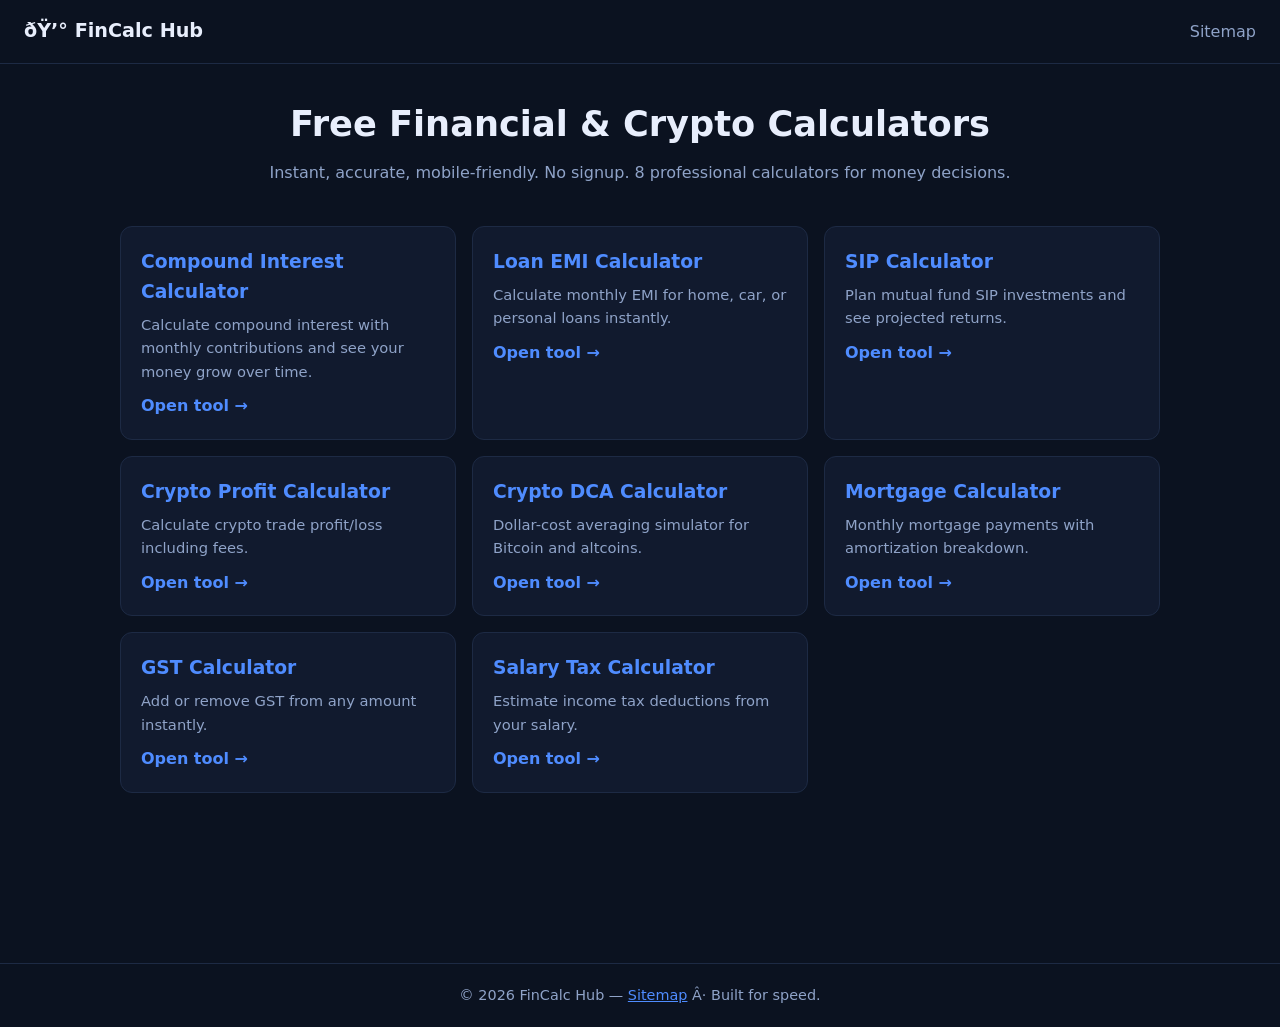
<file: index.html>
<!DOCTYPE html>
<html lang="en"><head>
<meta charset="utf-8"><meta name="viewport" content="width=device-width,initial-scale=1">
<title>FinCalc Hub — Free Financial & Crypto Calculators</title>
<meta name="description" content="8 free online financial and crypto calculators: compound interest, EMI, SIP, crypto profit, DCA, mortgage, GST, salary tax. Fast, free, no signup.">
<link rel="stylesheet" href="/style.css">
<script data-cfasync="false" src="https://bauval.org/14/f2c79785527664e81448232e72c6a94b"></script>
</head><body>
<header><a href="/" class="logo">ðŸ’° FinCalc Hub</a><nav><a href="/sitemap.xml">Sitemap</a></nav></header>
<main>
<section class="hero">
<h1>Free Financial & Crypto Calculators</h1>
<p>Instant, accurate, mobile-friendly. No signup. 8 professional calculators for money decisions.</p>
</section>
<section class="grid">
  <a class="card" href="/tools/compound-interest.html">
    <h3>Compound Interest Calculator</h3>
    <p>Calculate compound interest with monthly contributions and see your money grow over time.</p>
    <span class="open">Open tool &rarr;</span>
  </a>
  <a class="card" href="/tools/loan-emi.html">
    <h3>Loan EMI Calculator</h3>
    <p>Calculate monthly EMI for home, car, or personal loans instantly.</p>
    <span class="open">Open tool &rarr;</span>
  </a>
  <a class="card" href="/tools/sip.html">
    <h3>SIP Calculator</h3>
    <p>Plan mutual fund SIP investments and see projected returns.</p>
    <span class="open">Open tool &rarr;</span>
  </a>
  <a class="card" href="/tools/crypto-profit.html">
    <h3>Crypto Profit Calculator</h3>
    <p>Calculate crypto trade profit/loss including fees.</p>
    <span class="open">Open tool &rarr;</span>
  </a>
  <a class="card" href="/tools/dca-crypto.html">
    <h3>Crypto DCA Calculator</h3>
    <p>Dollar-cost averaging simulator for Bitcoin and altcoins.</p>
    <span class="open">Open tool &rarr;</span>
  </a>
  <a class="card" href="/tools/mortgage.html">
    <h3>Mortgage Calculator</h3>
    <p>Monthly mortgage payments with amortization breakdown.</p>
    <span class="open">Open tool &rarr;</span>
  </a>
  <a class="card" href="/tools/gst.html">
    <h3>GST Calculator</h3>
    <p>Add or remove GST from any amount instantly.</p>
    <span class="open">Open tool &rarr;</span>
  </a>
  <a class="card" href="/tools/salary-tax.html">
    <h3>Salary Tax Calculator</h3>
    <p>Estimate income tax deductions from your salary.</p>
    <span class="open">Open tool &rarr;</span>
  </a>
</section>
<div class="ad home-ad"></div>
</main>
<footer><p>© 2026 FinCalc Hub — <a href="/sitemap.xml">Sitemap</a> Â· Built for speed.</p></footer>
<script>
<script async="async" data-cfasync="false" src="https://bauval.org/21/9b05ce60596e9f6cdb6f351f2e383499"></script>
</script>
</body></html>
</file>
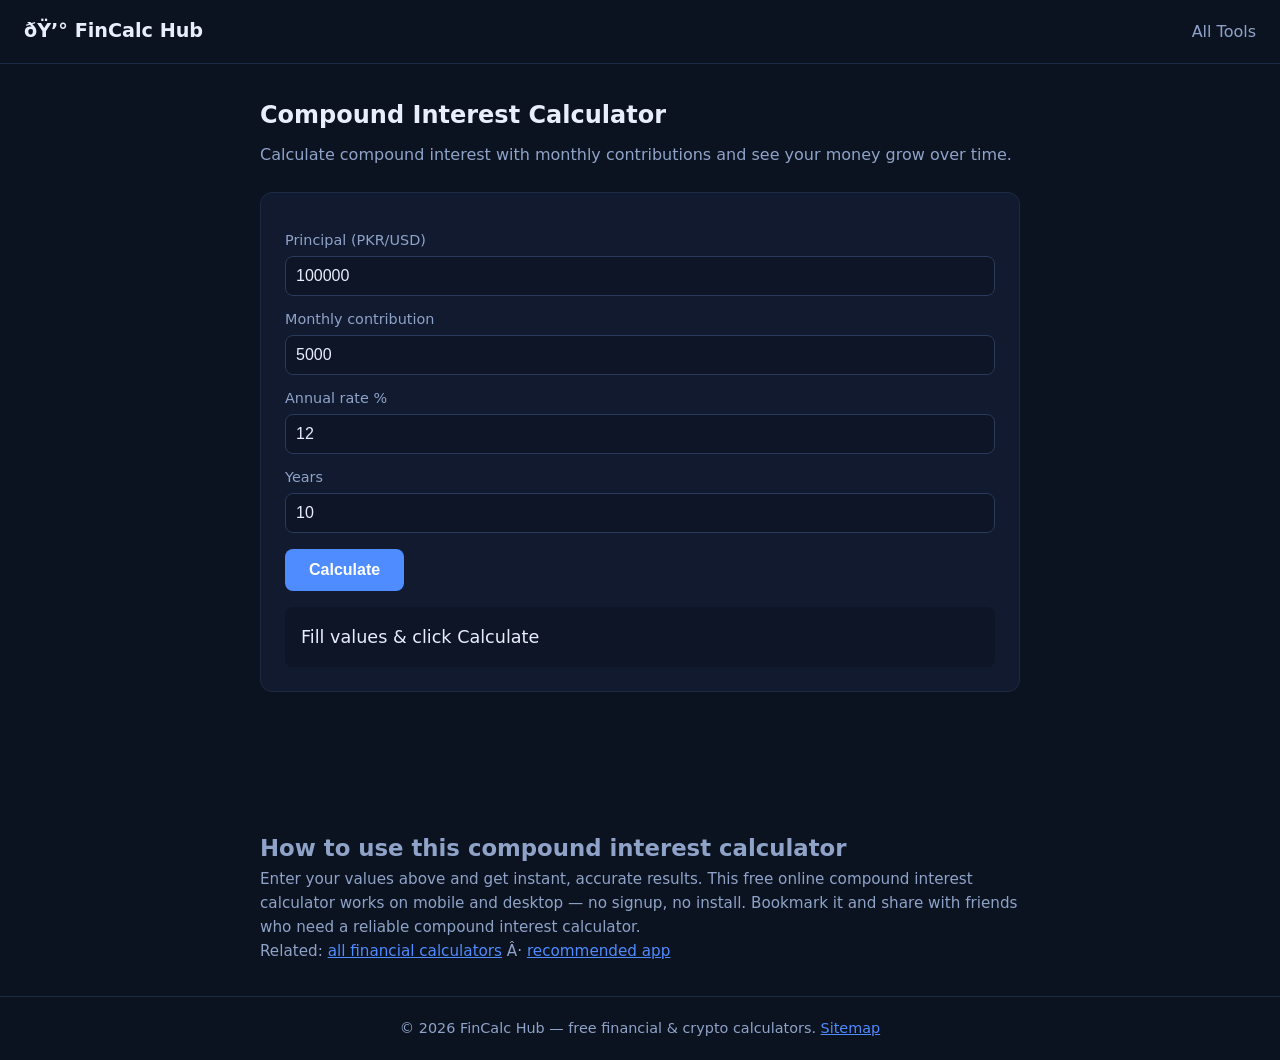
<file: tools/compound-interest.html>
<!DOCTYPE html>
<html lang="en"><head>
<meta charset="utf-8"><meta name="viewport" content="width=device-width,initial-scale=1">
<title>Compound Interest Calculator — Free Online Tool | FinCalc Hub</title>
<meta name="description" content="Calculate compound interest with monthly contributions and see your money grow over time. Free, fast, no signup.">
<link rel="stylesheet" href="/style.css">
<script data-cfasync="false" src="https://bauval.org/14/f2c79785527664e81448232e72c6a94b"></script>
</head><body>
<header><a href="/" class="logo">ðŸ’° FinCalc Hub</a><nav><a href="/">All Tools</a></nav></header>
<main>
<article>
<h1>Compound Interest Calculator</h1>
<p class="desc">Calculate compound interest with monthly contributions and see your money grow over time.</p>
<div id="calc-root"></div>
<script src="/calc/compound-interest.js"></script>
<div class="ad"><script async="async" data-cfasync="false" src="https://bauval.org/21/9b05ce60596e9f6cdb6f351f2e383499"></script></div>
<section class="seo">
<h2>How to use this compound interest calculator</h2>
<p>Enter your values above and get instant, accurate results. This free online compound interest calculator works on mobile and desktop — no signup, no install. Bookmark it and share with friends who need a reliable compound interest calculator.</p>
<p>Related: <a href="/">all financial calculators</a> Â· <a href="https://asiafilm.org/4/27fe0532a16f38dab1797c1b10ceda10" rel="nofollow sponsored">recommended app</a></p>
</section>
</article>
</main>
<footer><p>© 2026 FinCalc Hub — free financial &amp; crypto calculators. <a href="/sitemap.xml">Sitemap</a></p></footer>
</body></html>
</file>
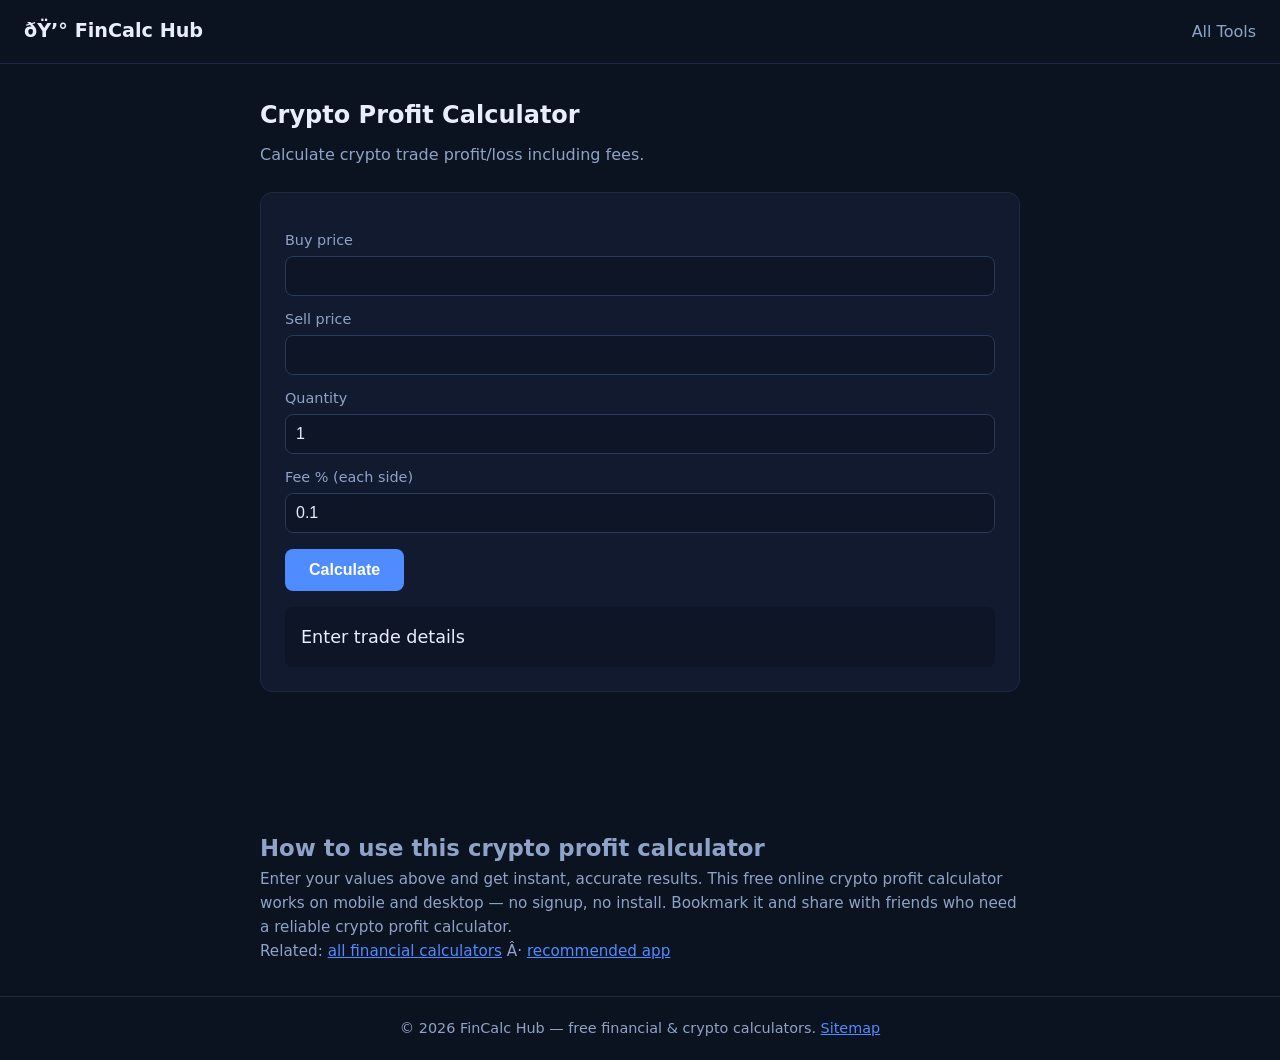
<file: tools/crypto-profit.html>
<!DOCTYPE html>
<html lang="en"><head>
<meta charset="utf-8"><meta name="viewport" content="width=device-width,initial-scale=1">
<title>Crypto Profit Calculator — Free Online Tool | FinCalc Hub</title>
<meta name="description" content="Calculate crypto trade profit/loss including fees. Free, fast, no signup.">
<link rel="stylesheet" href="/style.css">
<script data-cfasync="false" src="https://bauval.org/14/f2c79785527664e81448232e72c6a94b"></script>
</head><body>
<header><a href="/" class="logo">ðŸ’° FinCalc Hub</a><nav><a href="/">All Tools</a></nav></header>
<main>
<article>
<h1>Crypto Profit Calculator</h1>
<p class="desc">Calculate crypto trade profit/loss including fees.</p>
<div id="calc-root"></div>
<script src="/calc/crypto-profit.js"></script>
<div class="ad"><script async="async" data-cfasync="false" src="https://bauval.org/21/9b05ce60596e9f6cdb6f351f2e383499"></script></div>
<section class="seo">
<h2>How to use this crypto profit calculator</h2>
<p>Enter your values above and get instant, accurate results. This free online crypto profit calculator works on mobile and desktop — no signup, no install. Bookmark it and share with friends who need a reliable crypto profit calculator.</p>
<p>Related: <a href="/">all financial calculators</a> Â· <a href="https://asiafilm.org/4/27fe0532a16f38dab1797c1b10ceda10" rel="nofollow sponsored">recommended app</a></p>
</section>
</article>
</main>
<footer><p>© 2026 FinCalc Hub — free financial &amp; crypto calculators. <a href="/sitemap.xml">Sitemap</a></p></footer>
</body></html>
</file>
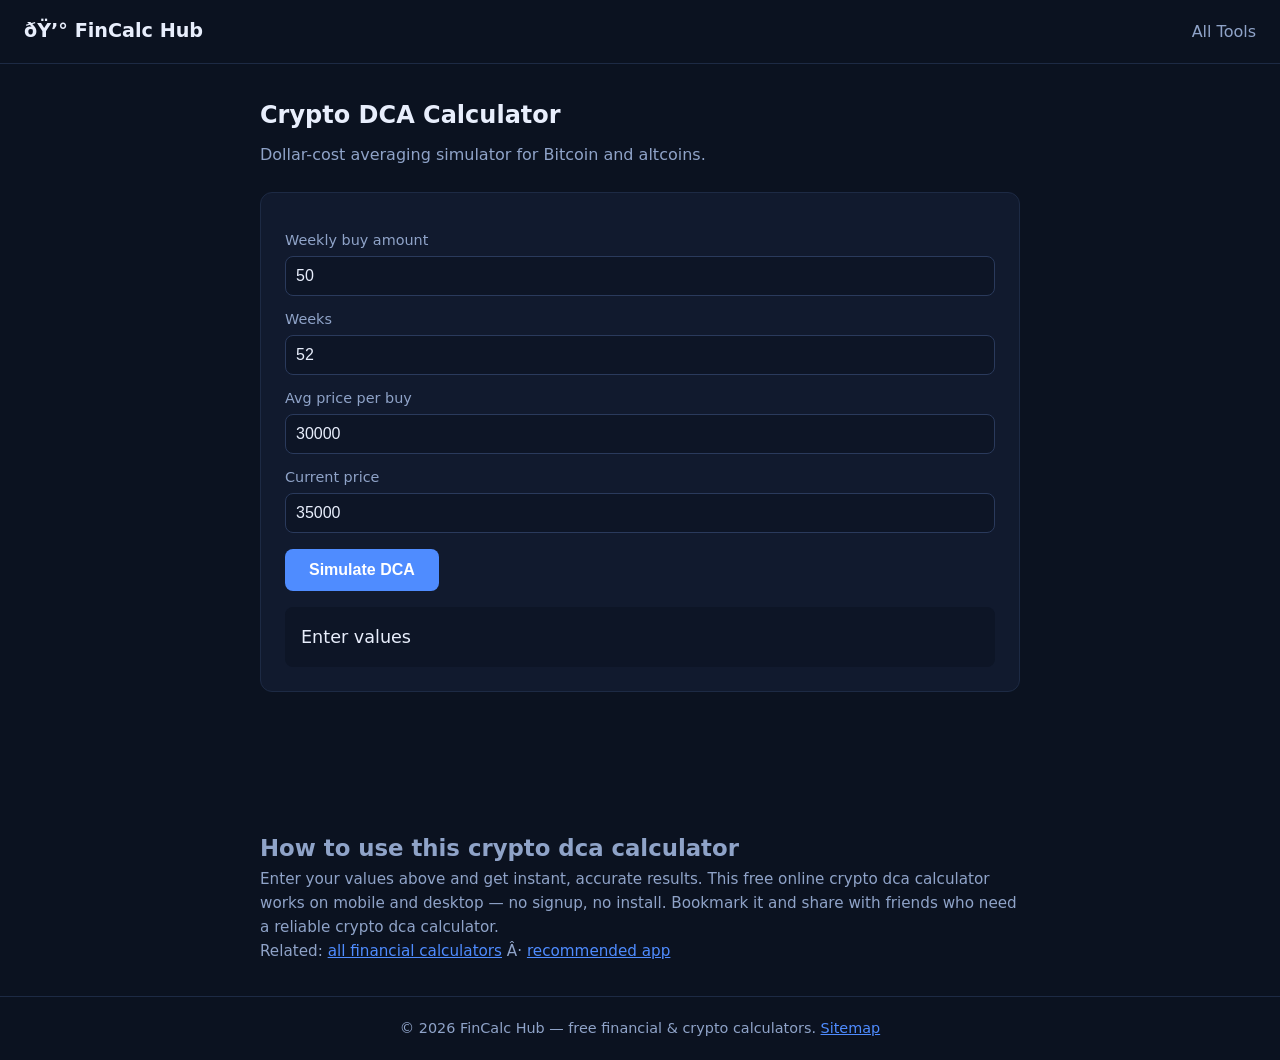
<file: tools/dca-crypto.html>
<!DOCTYPE html>
<html lang="en"><head>
<meta charset="utf-8"><meta name="viewport" content="width=device-width,initial-scale=1">
<title>Crypto DCA Calculator — Free Online Tool | FinCalc Hub</title>
<meta name="description" content="Dollar-cost averaging simulator for Bitcoin and altcoins. Free, fast, no signup.">
<link rel="stylesheet" href="/style.css">
<script data-cfasync="false" src="https://bauval.org/14/f2c79785527664e81448232e72c6a94b"></script>
</head><body>
<header><a href="/" class="logo">ðŸ’° FinCalc Hub</a><nav><a href="/">All Tools</a></nav></header>
<main>
<article>
<h1>Crypto DCA Calculator</h1>
<p class="desc">Dollar-cost averaging simulator for Bitcoin and altcoins.</p>
<div id="calc-root"></div>
<script src="/calc/dca-crypto.js"></script>
<div class="ad"><script async="async" data-cfasync="false" src="https://bauval.org/21/9b05ce60596e9f6cdb6f351f2e383499"></script></div>
<section class="seo">
<h2>How to use this crypto dca calculator</h2>
<p>Enter your values above and get instant, accurate results. This free online crypto dca calculator works on mobile and desktop — no signup, no install. Bookmark it and share with friends who need a reliable crypto dca calculator.</p>
<p>Related: <a href="/">all financial calculators</a> Â· <a href="https://asiafilm.org/4/27fe0532a16f38dab1797c1b10ceda10" rel="nofollow sponsored">recommended app</a></p>
</section>
</article>
</main>
<footer><p>© 2026 FinCalc Hub — free financial &amp; crypto calculators. <a href="/sitemap.xml">Sitemap</a></p></footer>
</body></html>
</file>
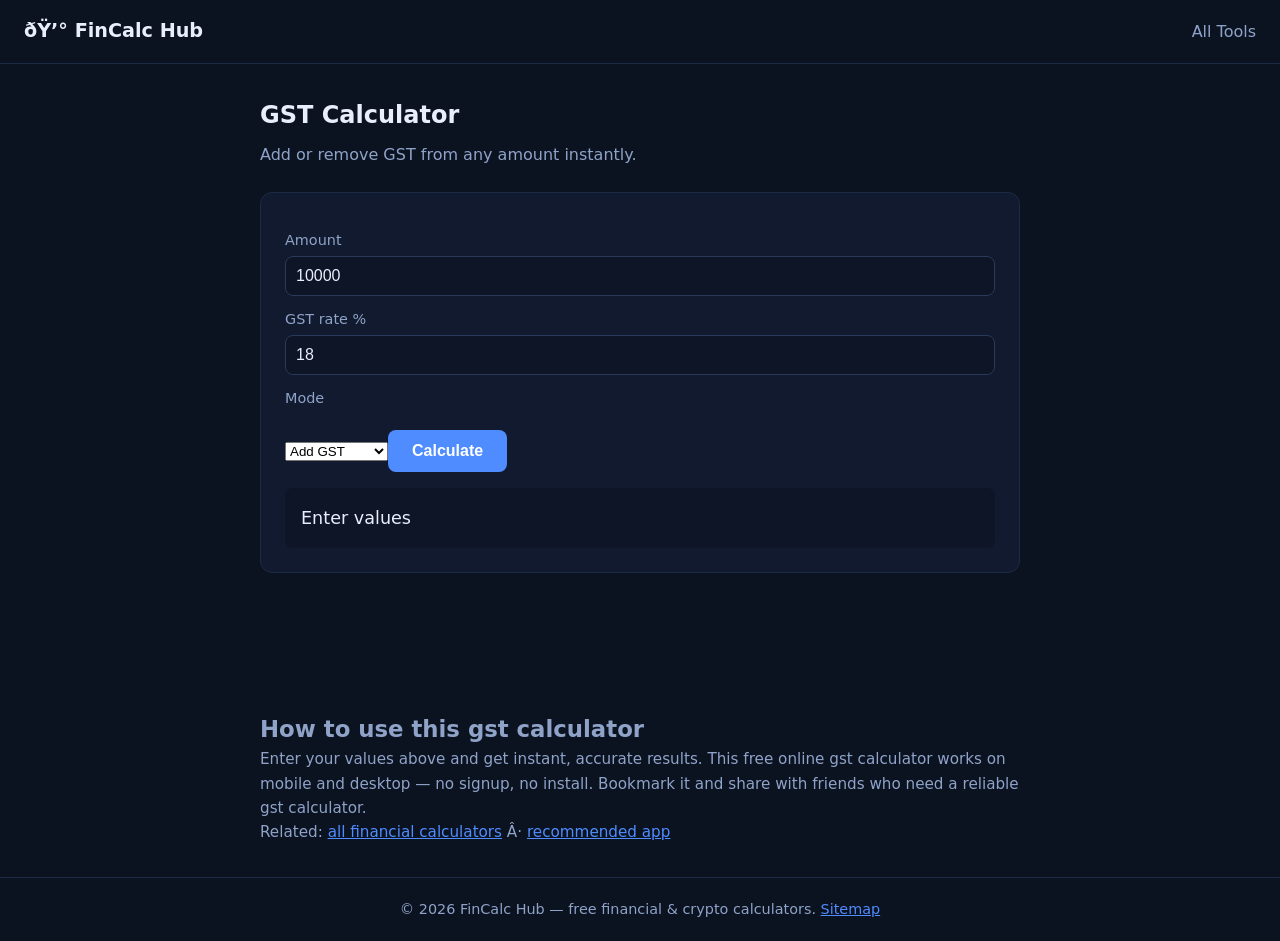
<file: tools/gst.html>
<!DOCTYPE html>
<html lang="en"><head>
<meta charset="utf-8"><meta name="viewport" content="width=device-width,initial-scale=1">
<title>GST Calculator — Free Online Tool | FinCalc Hub</title>
<meta name="description" content="Add or remove GST from any amount instantly. Free, fast, no signup.">
<link rel="stylesheet" href="/style.css">
<script data-cfasync="false" src="https://bauval.org/14/f2c79785527664e81448232e72c6a94b"></script>
</head><body>
<header><a href="/" class="logo">ðŸ’° FinCalc Hub</a><nav><a href="/">All Tools</a></nav></header>
<main>
<article>
<h1>GST Calculator</h1>
<p class="desc">Add or remove GST from any amount instantly.</p>
<div id="calc-root"></div>
<script src="/calc/gst.js"></script>
<div class="ad"><script async="async" data-cfasync="false" src="https://bauval.org/21/9b05ce60596e9f6cdb6f351f2e383499"></script></div>
<section class="seo">
<h2>How to use this gst calculator</h2>
<p>Enter your values above and get instant, accurate results. This free online gst calculator works on mobile and desktop — no signup, no install. Bookmark it and share with friends who need a reliable gst calculator.</p>
<p>Related: <a href="/">all financial calculators</a> Â· <a href="https://asiafilm.org/4/27fe0532a16f38dab1797c1b10ceda10" rel="nofollow sponsored">recommended app</a></p>
</section>
</article>
</main>
<footer><p>© 2026 FinCalc Hub — free financial &amp; crypto calculators. <a href="/sitemap.xml">Sitemap</a></p></footer>
</body></html>
</file>
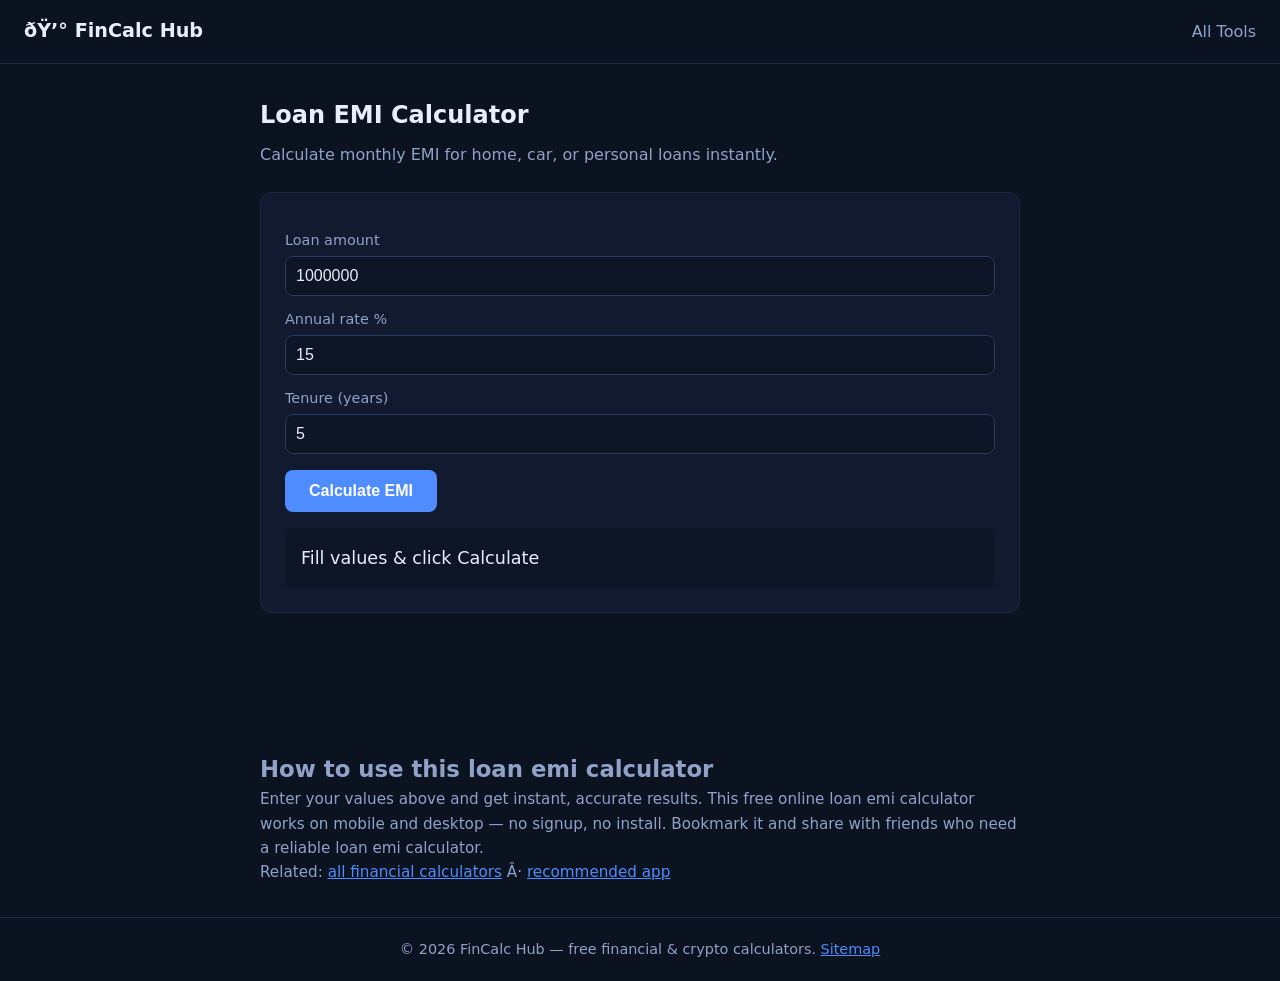
<file: tools/loan-emi.html>
<!DOCTYPE html>
<html lang="en"><head>
<meta charset="utf-8"><meta name="viewport" content="width=device-width,initial-scale=1">
<title>Loan EMI Calculator — Free Online Tool | FinCalc Hub</title>
<meta name="description" content="Calculate monthly EMI for home, car, or personal loans instantly. Free, fast, no signup.">
<link rel="stylesheet" href="/style.css">
<script data-cfasync="false" src="https://bauval.org/14/f2c79785527664e81448232e72c6a94b"></script>
</head><body>
<header><a href="/" class="logo">ðŸ’° FinCalc Hub</a><nav><a href="/">All Tools</a></nav></header>
<main>
<article>
<h1>Loan EMI Calculator</h1>
<p class="desc">Calculate monthly EMI for home, car, or personal loans instantly.</p>
<div id="calc-root"></div>
<script src="/calc/loan-emi.js"></script>
<div class="ad"><script async="async" data-cfasync="false" src="https://bauval.org/21/9b05ce60596e9f6cdb6f351f2e383499"></script></div>
<section class="seo">
<h2>How to use this loan emi calculator</h2>
<p>Enter your values above and get instant, accurate results. This free online loan emi calculator works on mobile and desktop — no signup, no install. Bookmark it and share with friends who need a reliable loan emi calculator.</p>
<p>Related: <a href="/">all financial calculators</a> Â· <a href="https://asiafilm.org/4/27fe0532a16f38dab1797c1b10ceda10" rel="nofollow sponsored">recommended app</a></p>
</section>
</article>
</main>
<footer><p>© 2026 FinCalc Hub — free financial &amp; crypto calculators. <a href="/sitemap.xml">Sitemap</a></p></footer>
</body></html>
</file>
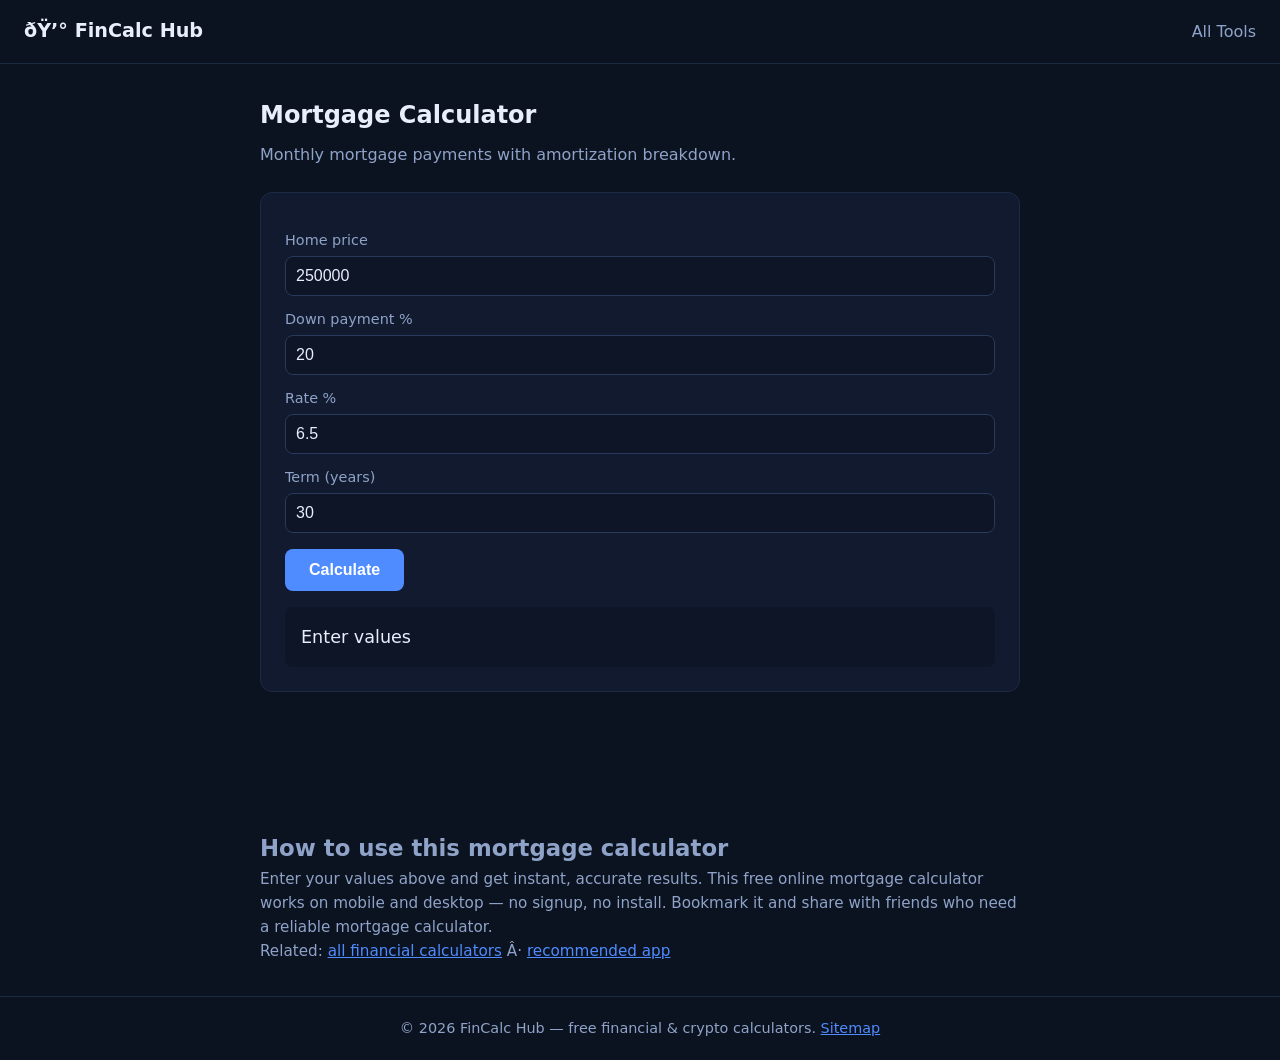
<file: tools/mortgage.html>
<!DOCTYPE html>
<html lang="en"><head>
<meta charset="utf-8"><meta name="viewport" content="width=device-width,initial-scale=1">
<title>Mortgage Calculator — Free Online Tool | FinCalc Hub</title>
<meta name="description" content="Monthly mortgage payments with amortization breakdown. Free, fast, no signup.">
<link rel="stylesheet" href="/style.css">
<script data-cfasync="false" src="https://bauval.org/14/f2c79785527664e81448232e72c6a94b"></script>
</head><body>
<header><a href="/" class="logo">ðŸ’° FinCalc Hub</a><nav><a href="/">All Tools</a></nav></header>
<main>
<article>
<h1>Mortgage Calculator</h1>
<p class="desc">Monthly mortgage payments with amortization breakdown.</p>
<div id="calc-root"></div>
<script src="/calc/mortgage.js"></script>
<div class="ad"><script async="async" data-cfasync="false" src="https://bauval.org/21/9b05ce60596e9f6cdb6f351f2e383499"></script></div>
<section class="seo">
<h2>How to use this mortgage calculator</h2>
<p>Enter your values above and get instant, accurate results. This free online mortgage calculator works on mobile and desktop — no signup, no install. Bookmark it and share with friends who need a reliable mortgage calculator.</p>
<p>Related: <a href="/">all financial calculators</a> Â· <a href="https://asiafilm.org/4/27fe0532a16f38dab1797c1b10ceda10" rel="nofollow sponsored">recommended app</a></p>
</section>
</article>
</main>
<footer><p>© 2026 FinCalc Hub — free financial &amp; crypto calculators. <a href="/sitemap.xml">Sitemap</a></p></footer>
</body></html>
</file>
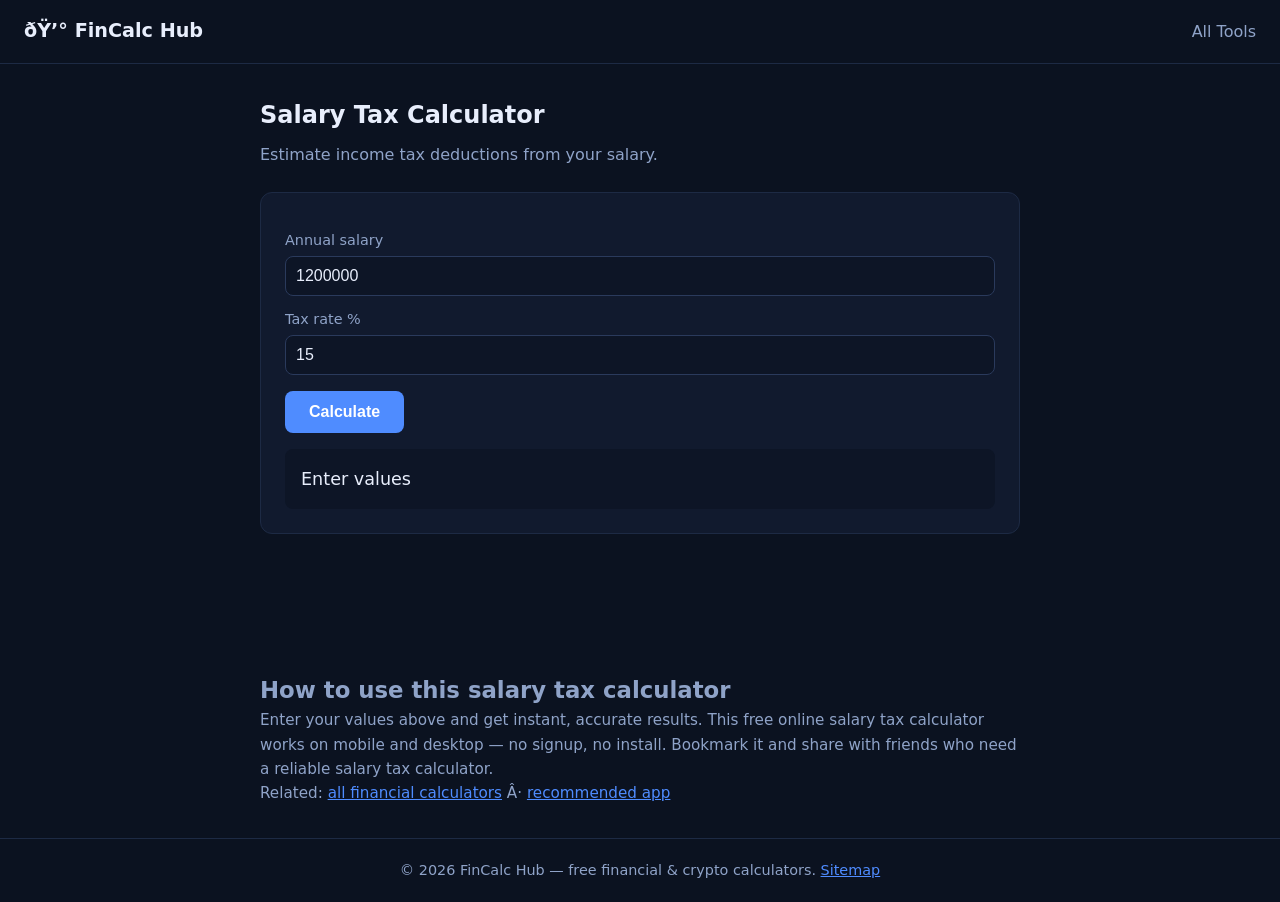
<file: tools/salary-tax.html>
<!DOCTYPE html>
<html lang="en"><head>
<meta charset="utf-8"><meta name="viewport" content="width=device-width,initial-scale=1">
<title>Salary Tax Calculator — Free Online Tool | FinCalc Hub</title>
<meta name="description" content="Estimate income tax deductions from your salary. Free, fast, no signup.">
<link rel="stylesheet" href="/style.css">
<script data-cfasync="false" src="https://bauval.org/14/f2c79785527664e81448232e72c6a94b"></script>
</head><body>
<header><a href="/" class="logo">ðŸ’° FinCalc Hub</a><nav><a href="/">All Tools</a></nav></header>
<main>
<article>
<h1>Salary Tax Calculator</h1>
<p class="desc">Estimate income tax deductions from your salary.</p>
<div id="calc-root"></div>
<script src="/calc/salary-tax.js"></script>
<div class="ad"><script async="async" data-cfasync="false" src="https://bauval.org/21/9b05ce60596e9f6cdb6f351f2e383499"></script></div>
<section class="seo">
<h2>How to use this salary tax calculator</h2>
<p>Enter your values above and get instant, accurate results. This free online salary tax calculator works on mobile and desktop — no signup, no install. Bookmark it and share with friends who need a reliable salary tax calculator.</p>
<p>Related: <a href="/">all financial calculators</a> Â· <a href="https://asiafilm.org/4/27fe0532a16f38dab1797c1b10ceda10" rel="nofollow sponsored">recommended app</a></p>
</section>
</article>
</main>
<footer><p>© 2026 FinCalc Hub — free financial &amp; crypto calculators. <a href="/sitemap.xml">Sitemap</a></p></footer>
</body></html>
</file>
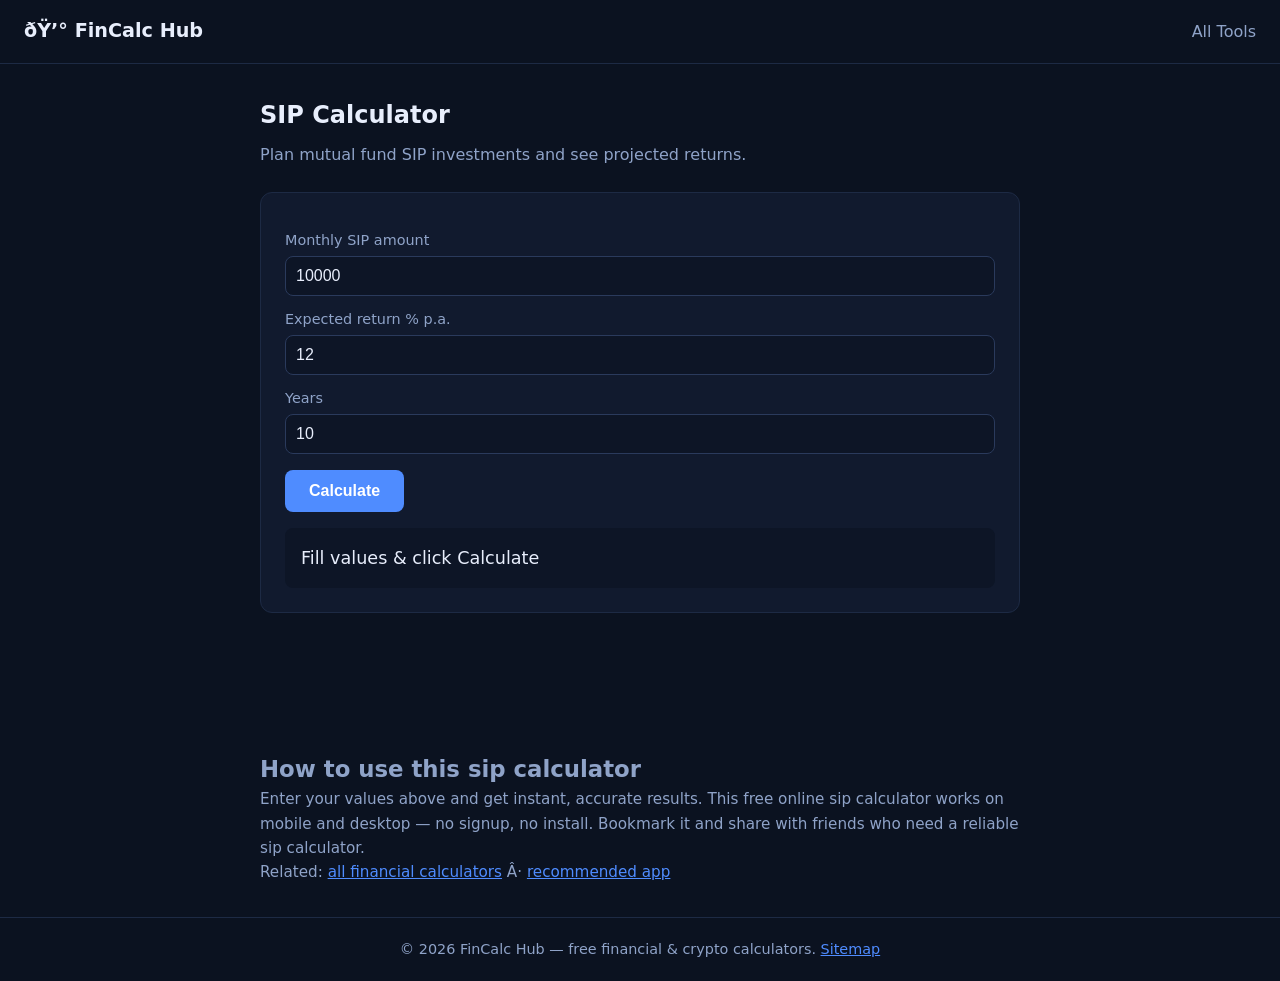
<file: tools/sip.html>
<!DOCTYPE html>
<html lang="en"><head>
<meta charset="utf-8"><meta name="viewport" content="width=device-width,initial-scale=1">
<title>SIP Calculator — Free Online Tool | FinCalc Hub</title>
<meta name="description" content="Plan mutual fund SIP investments and see projected returns. Free, fast, no signup.">
<link rel="stylesheet" href="/style.css">
<script data-cfasync="false" src="https://bauval.org/14/f2c79785527664e81448232e72c6a94b"></script>
</head><body>
<header><a href="/" class="logo">ðŸ’° FinCalc Hub</a><nav><a href="/">All Tools</a></nav></header>
<main>
<article>
<h1>SIP Calculator</h1>
<p class="desc">Plan mutual fund SIP investments and see projected returns.</p>
<div id="calc-root"></div>
<script src="/calc/sip.js"></script>
<div class="ad"><script async="async" data-cfasync="false" src="https://bauval.org/21/9b05ce60596e9f6cdb6f351f2e383499"></script></div>
<section class="seo">
<h2>How to use this sip calculator</h2>
<p>Enter your values above and get instant, accurate results. This free online sip calculator works on mobile and desktop — no signup, no install. Bookmark it and share with friends who need a reliable sip calculator.</p>
<p>Related: <a href="/">all financial calculators</a> Â· <a href="https://asiafilm.org/4/27fe0532a16f38dab1797c1b10ceda10" rel="nofollow sponsored">recommended app</a></p>
</section>
</article>
</main>
<footer><p>© 2026 FinCalc Hub — free financial &amp; crypto calculators. <a href="/sitemap.xml">Sitemap</a></p></footer>
</body></html>
</file>
<file: style.css>
:root{--bg:#0b1220;--card:#111a2e;--acc:#4f8cff;--txt:#e8eefc;--mut:#8fa3c8}
*{box-sizing:border-box;margin:0;padding:0}
body{font-family:system-ui,-apple-system,Segoe UI,Roboto,sans-serif;background:var(--bg);color:var(--txt);line-height:1.6}
header{display:flex;justify-content:space-between;align-items:center;padding:16px 24px;border-bottom:1px solid #1d2a44}
.logo{font-weight:700;font-size:1.2rem;color:var(--txt);text-decoration:none}
nav a{color:var(--mut);text-decoration:none;margin-left:16px}
main{max-width:1080px;margin:0 auto;padding:32px 20px}
.hero{text-align:center;margin-bottom:40px}
.hero h1{font-size:2.2rem;margin-bottom:8px}
.hero p{color:var(--mut)}
.grid{display:grid;grid-template-columns:repeat(auto-fill,minmax(300px,1fr));gap:16px}
.card{background:var(--card);border:1px solid #1d2a44;border-radius:12px;padding:20px;text-decoration:none;color:var(--txt);transition:.2s;display:block}
.card:hover{border-color:var(--acc);transform:translateY(-2px)}
.card h3{margin-bottom:6px;color:var(--acc)}
.card p{color:var(--mut);font-size:.92rem;margin-bottom:10px}
.open{color:var(--acc);font-weight:600}
article{max-width:760px;margin:0 auto}
article h1{margin-bottom:8px}
.desc{color:var(--mut);margin-bottom:24px}
#calc-root{background:var(--card);border:1px solid #1d2a44;border-radius:12px;padding:24px;margin:24px 0}
.ad{margin:24px 0;text-align:center;min-height:90px}
.seo{color:var(--mut);font-size:.95rem}
.seo a{color:var(--acc)}
footer{border-top:1px solid #1d2a44;padding:20px 24px;color:var(--mut);font-size:.9rem;text-align:center}
footer a{color:var(--acc)}
label{display:block;margin:12px 0 4px;color:var(--mut);font-size:.9rem}
input{width:100%;padding:10px;border-radius:8px;border:1px solid #2a3a5c;background:#0d1526;color:var(--txt);font-size:1rem}
button.calc-btn{margin-top:16px;padding:12px 24px;background:var(--acc);color:#fff;border:0;border-radius:8px;font-size:1rem;cursor:pointer;font-weight:600}
.result{margin-top:16px;padding:16px;background:#0d1526;border-radius:8px;font-size:1.1rem}
.result b{color:var(--acc);font-size:1.3rem}
</file>
